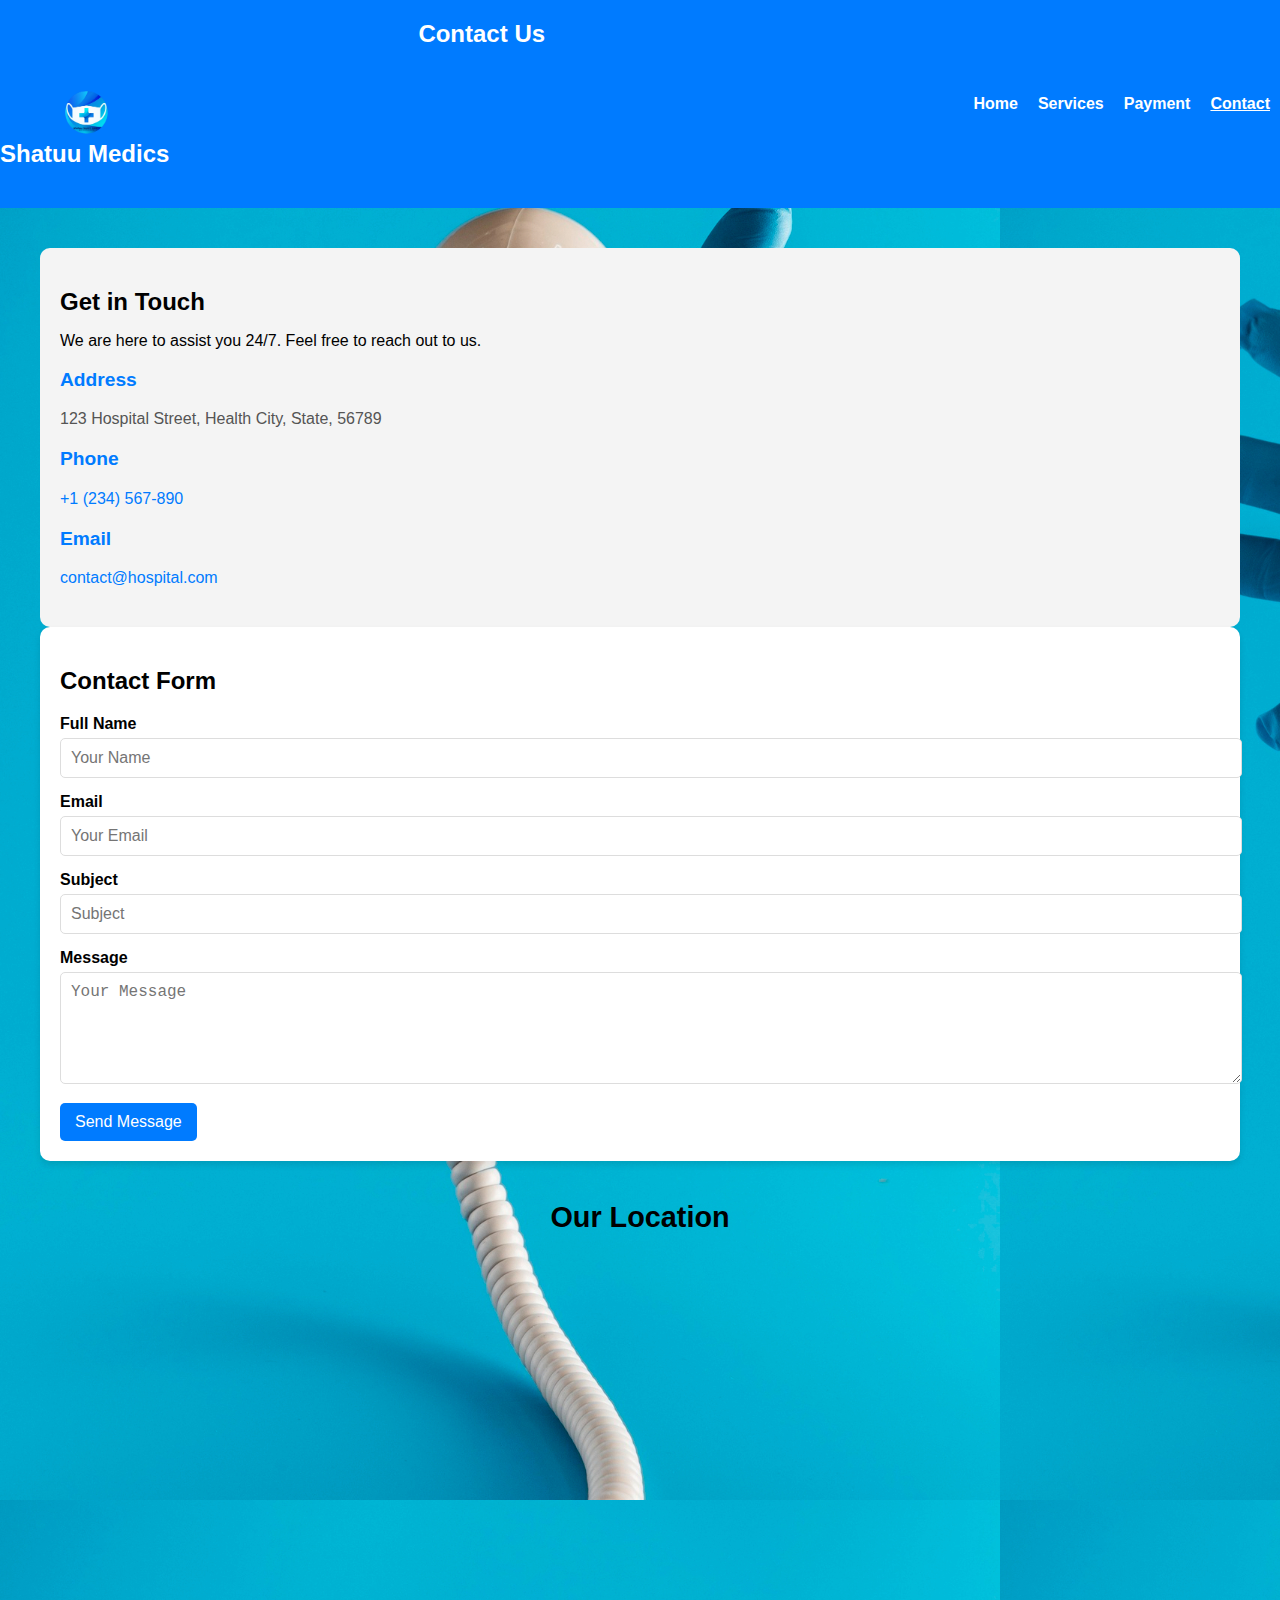
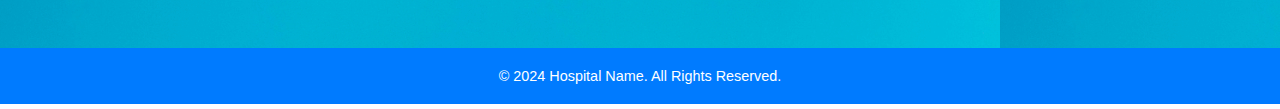
<file: contact.html>
<!DOCTYPE html>
<html lang="en">
<head>
    <meta charset="UTF-8">
    <meta name="viewport" content="width=device-width, initial-scale=1.0">
    <title>Contact Us</title>
    <link rel="stylesheet" href="contact.css">
</head>
<body>
    <!-- Header -->
    </header>
    <header class="header">
        <div class="container"> 
            <h1>Contact Us</h1>

                 <header class="header">              
            <div class="logo">
                <img src="img/logo1.png" alt="Hospital Logo" width="90"> <br> <h1>Shatuu Medics</h1>

            </div>
            </div>
            <nav class="navbar">
                <ul>
                    <li><a href="index.html">Home</a></li>
                    <li><a href="services.html">Services</a></li>
                    <li><a href="payment.html">Payment</a></li>

                    <li><a href="contact.html" class="active">Contact</a></li>
                </ul>
            </nav>
        </div>
    </header>


    <!-- Contact Section -->
    <section class="contact-section">
        <div class="container">
            <div class="contact-info">
                <h2>Get in Touch</h2>
                <p>We are here to assist you 24/7. Feel free to reach out to us.</p>
                <div class="info-item">
                    <h3>Address</h3>
                    <p>123 Hospital Street, Health City, State, 56789</p>
                </div>
                <div class="info-item">
                    <h3>Phone</h3>
                    <p><a href="tel:+1234567890">+1 (234) 567-890</a></p>
                </div>
                <div class="info-item">
                    <h3>Email</h3>
                    <p><a href="mailto:contact@hospital.com">contact@hospital.com</a></p>
                </div>
            </div>

            <div class="contact-form">
                <h2>Contact Form</h2>
                <form action="#" method="post">
                    <label for="name">Full Name</label>
                    <input type="text" id="name" name="name" placeholder="Your Name" required>

                    <label for="email">Email</label>
                    <input type="email" id="email" name="email" placeholder="Your Email" required>

                    <label for="subject">Subject</label>
                    <input type="text" id="subject" name="subject" placeholder="Subject" required>

                    <label for="message">Message</label>
                    <textarea id="message" name="message" rows="5" placeholder="Your Message" required></textarea>

                    <button type="submit">Send Message</button>
                </form>
            </div>
        </div>
    </section>

    <!-- Map Section -->
    <section class="map-section">
        <div class="container">
            <h2>Our Location</h2>
            <iframe 
                src="https://www.google.com/maps/embed?pb=!1m18!1m12!1m3!1d3153.836418065572!2d-122.4212436846834!3d37.77492957975811!2m3!1f0!2f0!3f0!3m2!1i1024!2i768!4f13.1!3m3!1m2!1s0x80858064e0a57b3d%3A0x4d8e7b1d38ec82c1!2sHospital!5e0!3m2!1sen!2sus!4v1634135220004!5m2!1sen!2sus" 
                width="100%" 
                height="350" 
                style="border:0;" 
                allowfullscreen="" 
                loading="lazy">
            </iframe>
        </div>
    </section>

    <!-- Footer -->
    <footer class="footer">
        <div class="container">
            <p>&copy; 2024 Hospital Name. All Rights Reserved.</p>
        </div>
    </footer>
</body>
</html>
</file>
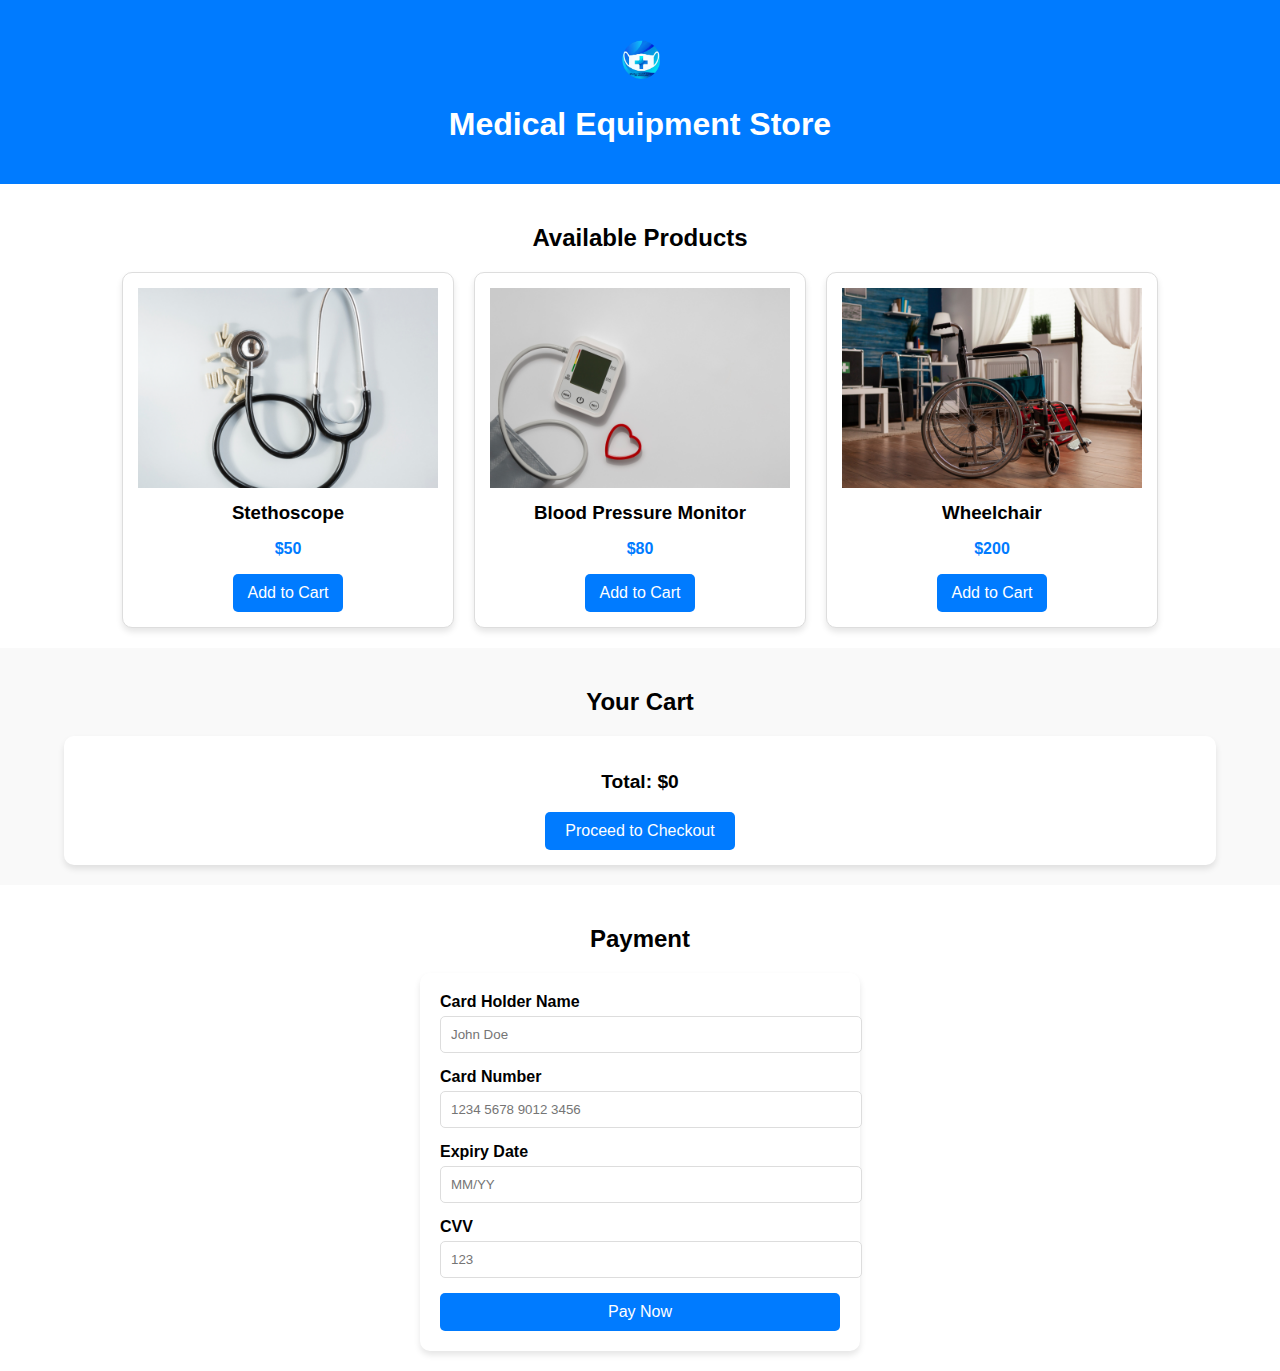
<file: Medical Equipment.html>
<!DOCTYPE html>
<html lang="en">
<head>
    <meta charset="UTF-8">
    <meta name="viewport" content="width=device-width, initial-scale=1.0">
    <title>Medical Equipment Store</title>
    <link rel="stylesheet" href="Medical Equipment.css">
</head>
<body>
    <!-- Header -->


    <header class="header">
        <div class="container">
            <img src="img/logo1.png" alt="Hospital Logo" width="80">
            <h1>Medical Equipment Store</h1>
        </div>
    </header>

    <!-- Product Section -->
    <section class="products-section">
        <div class="container">
            <h2>Available Products</h2>
            <div class="products">
                <!-- Product 1 -->
                <div class="product">
                    <img src="img/sethoscope.jpg" alt="Stethoscope">
                    <h3>Stethoscope</h3>
                    <p>$50</p>
                    <button class="add-to-cart" data-name="Stethoscope" data-price="50">Add to Cart</button>
                </div>

                <!-- Product 2 -->
                <div class="product">
                    <img src="img/bloodpressure.jpg" alt="BP Monitor">
                    <h3>Blood Pressure Monitor</h3>
                    <p>$80</p>
                    <button class="add-to-cart" data-name="Blood Pressure Monitor" data-price="80">Add to Cart</button>
                </div>

                <!-- Product 3 -->
                <div class="product">
                    <img src="img/wheel chair.jpg" alt="Wheelchair">
                    <h3>Wheelchair</h3>
                    <p>$200</p>
                    <button class="add-to-cart" data-name="Wheelchair" data-price="200">Add to Cart</button>
                </div>
            </div>
        </div>
    </section>

    <!-- Cart Section -->
    <section class="cart-section">
        <div class="container">
            <h2>Your Cart</h2>
            <div class="cart">
                <ul class="cart-items"></ul>
                <div class="cart-summary">
                    <p>Total: $<span class="cart-total">0</span></p>
                    <button class="checkout">Proceed to Checkout</button>
                </div>
            </div>
        </div>
    </section>

    <!-- Payment Section -->
    <section class="payment-section">
        <div class="container">
            <h2>Payment</h2>
            <form id="payment-form">
                <label for="card-holder-name">Card Holder Name</label>
                <input type="text" id="card-holder-name" placeholder="John Doe" required>

                <label for="card-number">Card Number</label>
                <input type="text" id="card-number" placeholder="1234 5678 9012 3456" required>

                <label for="expiry-date">Expiry Date</label>
                <input type="text" id="expiry-date" placeholder="MM/YY" required>

                <label for="cvv">CVV</label>
                <input type="text" id="cvv" placeholder="123" required>

                <button type="submit">Pay Now</button>
            </form>
        </div>
    </section>

    <script src="Medical Equipment.js"></script>
</body>
</html>
</file>
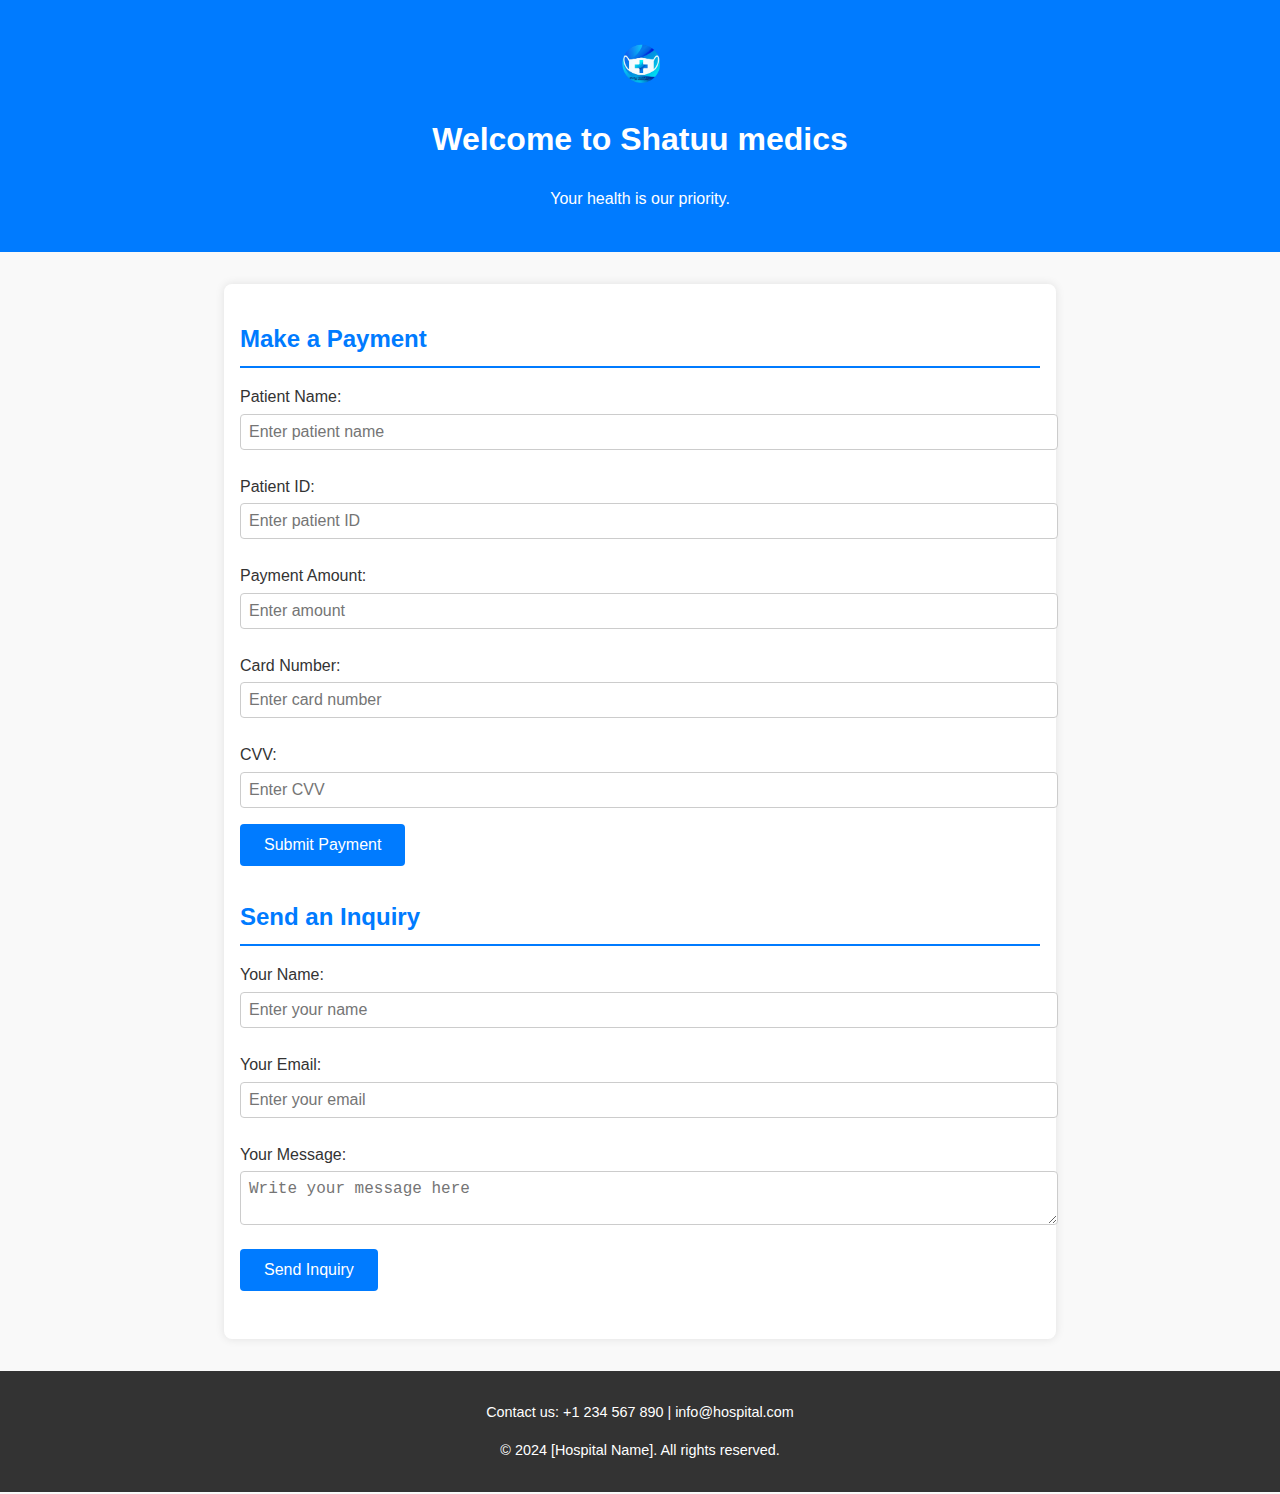
<file: payment.html>
<!DOCTYPE html>
<html lang="en">
<head>
  <meta charset="UTF-8">
  <meta name="viewport" content="width=device-width, initial-scale=1.0">
  <title>Hospital Payment & Inquiry</title>
  <link rel="stylesheet" href="payment.css">
</head>
<body>

  <header class="header">
    <img src="img/logo1.png" alt="Hospital Logo" width="80">
    <h1>Welcome to Shatuu medics</h1>
    <p>Your health is our priority.</p>
  </header>

  <main class="container">
    <section class="payment-section">
      <h2>Make a Payment</h2>
      <form class="payment-form" action="#" method="POST">
        <label for="patient-name">Patient Name:</label>
        <input type="text" id="patient-name" name="patient-name" placeholder="Enter patient name" required>

        <label for="patient-id">Patient ID:</label>
        <input type="text" id="patient-id" name="patient-id" placeholder="Enter patient ID" required>

        <label for="amount">Payment Amount:</label>
        <input type="number" id="amount" name="amount" placeholder="Enter amount" required>

        <label for="card-number">Card Number:</label>
        <input type="text" id="card-number" name="card-number" placeholder="Enter card number" required>

        <label for="cvv">CVV:</label>
        <input type="text" id="cvv" name="cvv" placeholder="Enter CVV" required>

        <button type="submit">Submit Payment</button>
      </form>
    </section>

    <section class="inquiry-section">
      <h2>Send an Inquiry</h2>
      <form class="inquiry-form" action="#" method="POST">
        <label for="name">Your Name:</label>
        <input type="text" id="name" name="name" placeholder="Enter your name" required>

        <label for="email">Your Email:</label>
        <input type="email" id="email" name="email" placeholder="Enter your email" required>

        <label for="message">Your Message:</label>
        <textarea id="message" name="message" placeholder="Write your message here" required></textarea>

        <button type="submit">Send Inquiry</button>
      </form>
    </section>
  </main>

  <footer class="footer">
    <p>Contact us: +1 234 567 890 | info@hospital.com</p>
    <p>&copy; 2024 [Hospital Name]. All rights reserved.</p>
  </footer>
</body>
</html>
</file>
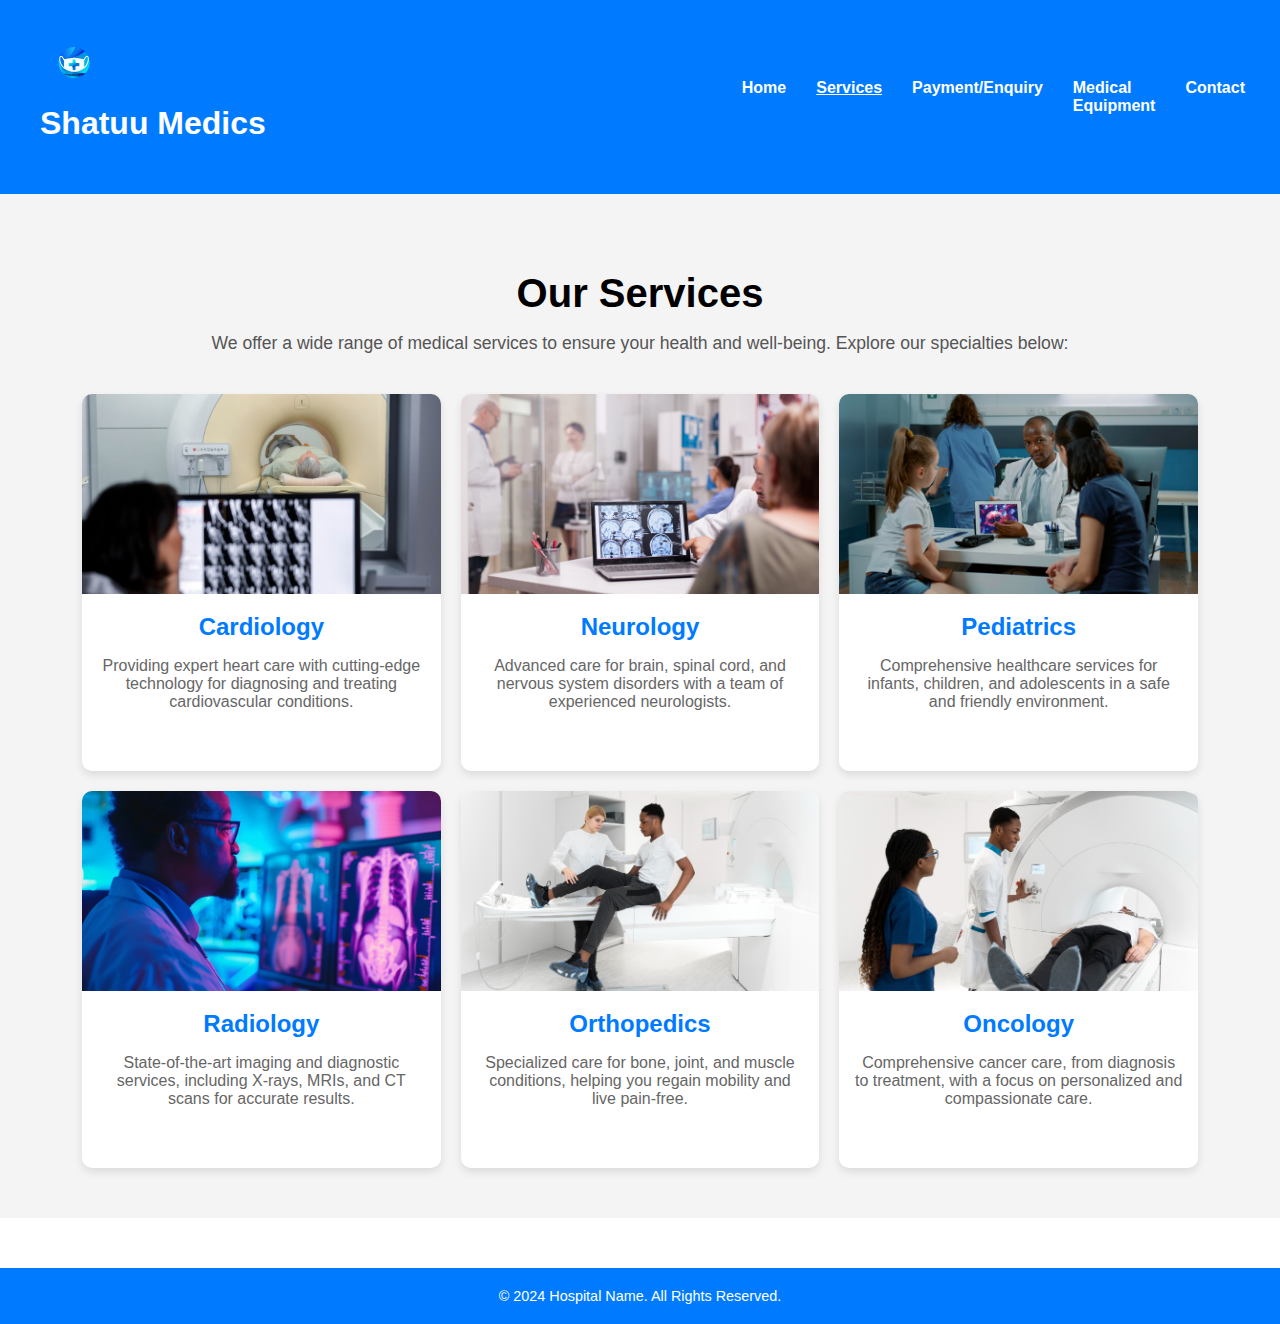
<file: services.html>
<!DOCTYPE html>
<html lang="en">
<head>
    <meta charset="UTF-8">
    <meta name="viewport" content="width=device-width, initial-scale=1.0">
    <title>Hospital Services</title>
    <link rel="stylesheet" href="services.css">
</head>
<body>
    <!-- Header -->
    <header class="header">
        <div class="container"> 
                 <header class="header">              
            <div class="logo">
                <img src="img/logo1.png" alt="Hospital Logo"> <br> <h1>Shatuu Medics</h1>
            </div>
            </div>
            <nav class="navbar">
                <ul>
                    <li><a href="index.html">Home</a></li>
                    <li><a href="services.html" class="active">Services</a></li>
                    <li><a href="payment.html">Payment/Enquiry</a></li>
                    <li><a href="Medical Equipment.html">Medical Equipment</a></li>
                    <li><a href="contact.html">Contact</a></li>
                </ul>
            </nav>
        </div>
    </header>

    <!-- Services Section -->
    <section class="services-section">
        <div class="container">
            <h1>Our Services</h1>
            <p>We offer a wide range of medical services to ensure your health and well-being. Explore our specialties below:</p>

            <div class="services">
                <!-- Cardiology Service -->
                <div class="service">
                    <img src="img/card.jpg" alt="Cardiology">
                    <h3>Cardiology</h3>
                    <p>Providing expert heart care with cutting-edge technology for diagnosing and treating cardiovascular conditions.</p>
                </div>

                <!-- Neurology Service -->
                <div class="service">
                    <img src="img/neuro.jpg" alt="Neurology">
                    <h3>Neurology</h3>
                    <p>Advanced care for brain, spinal cord, and nervous system disorders with a team of experienced neurologists.</p>
                </div>

                <!-- Pediatrics Service -->
                <div class="service">
                    <img src="img/ped.jpg" alt="Pediatrics">
                    <h3>Pediatrics</h3>
                    <p>Comprehensive healthcare services for infants, children, and adolescents in a safe and friendly environment.</p>
                </div>

                <!-- Radiology Service -->
                <div class="service">
                    <img src="img/rad.jpg" alt="Radiology">
                    <h3>Radiology</h3>
                    <p>State-of-the-art imaging and diagnostic services, including X-rays, MRIs, and CT scans for accurate results.</p>
                </div>

                <!-- Orthopedics Service -->
                <div class="service">
                    <img src="img/ortho.jpg" alt="Orthopedics">
                    <h3>Orthopedics</h3>
                    <p>Specialized care for bone, joint, and muscle conditions, helping you regain mobility and live pain-free.</p>
                </div>

                <!-- Oncology Service -->
                <div class="service">
                    <img src="img/onco.jpg" alt="Oncology">
                    <h3>Oncology</h3>
                    <p>Comprehensive cancer care, from diagnosis to treatment, with a focus on personalized and compassionate care.</p>
                </div>
            </div>
        </div>
    </section>

    <!-- Footer -->
    <footer class="footer">
        <div class="container">
            <p>&copy; 2024 Hospital Name. All Rights Reserved.</p>
        </div>
    </footer>
</body>
</html>
</file>
<file: contact.css>
/* General Styles */
body {
    margin: 0;
    font-family: Arial, sans-serif;
    box-sizing: border-box;
    background-image: url(img/medicalcontact.jpg);
}

.container {
    width: 100%;
    max-width: 1200px;
    margin: auto;
}
/* Header */
.header {
    background: #007bff;
    color: white;
    display: flex;
    justify-content: space-between;
    align-items: center;
    padding: 1px 2px;
}

.header h1 {
    font-size: 1.5rem;
    margin: 0;
}

.navbar ul {
    list-style: none;
    display: flex;
    margin: 0;
    padding: 0;
}

.navbar ul li {
    margin: 0 10px;
}

.navbar ul li a {
    text-decoration: none;
    color: white;
    font-size: 1rem;
    font-weight: bold;
}

.navbar ul li a.active {
    text-decoration: underline;
}
/* Header */
.header {
    background-color: #007bff;
    color: white;
    text-align: center;
    padding: 20px 0;
}

/* Contact Section */
.contact-section {
    display: flex;
    flex-wrap: wrap;
    gap: 20px;
    margin: 40px 0;
}

.contact-info {
    flex: 1;
    padding: 20px;
    background-color: #f4f4f4;
    border-radius: 10px;
}

.contact-info h2 {
    margin-bottom: 10px;
}

.contact-info .info-item {
    margin-bottom: 20px;
}

.contact-info .info-item h3 {
    font-size: 1.2rem;
    color: #007bff;
}

.contact-info .info-item p {
    margin: 5px 0;
    font-size: 1rem;
    color: #555;
}

.contact-info .info-item a {
    color: #007bff;
    text-decoration: none;
}

.contact-info .info-item a:hover {
    text-decoration: underline;
}

.contact-form {
    flex: 1;
    padding: 20px;
    background-color: #fff;
    border-radius: 10px;
    box-shadow: 0 4px 6px rgba(0, 0, 0, 0.1);
}

.contact-form h2 {
    margin-bottom: 20px;
}

.contact-form form label {
    display: block;
    margin-bottom: 5px;
    font-weight: bold;
}

.contact-form form input,
.contact-form form textarea {
    width: 100%;
    padding: 10px;
    margin-bottom: 15px;
    border: 1px solid #ddd;
    border-radius: 5px;
    font-size: 1rem;
}

.contact-form form button {
    padding: 10px 15px;
    background-color: #007bff;
    color: white;
    border: none;
    border-radius: 5px;
    cursor: pointer;
    font-size: 1rem;
}

.contact-form form button:hover {
    background-color: #0056b3;
}

/* Map Section */
.map-section {
    margin: 40px 0;
    text-align: center;
}

.map-section h2 {
    margin-bottom: 20px;
    font-size: 1.8rem;
}

/* Footer */
.footer {
    background-color: #007bff;
    color: white;
    text-align: center;
    padding: 20px;
}

.footer p {
    margin: 0;
    font-size: 0.9rem;
}

/* Responsive Design */
@media (max-width: 768px) {
    .contact-section {
        flex-direction: column;
    }
}
</file>
<file: Medical Equipment.css>
/* General Styles */
body {
    font-family: Arial, sans-serif;
    margin: 0;
    padding: 0;
    box-sizing: border-box;
}

.container {
    width: 90%;
    max-width: 1200px;
    margin: auto;
}

h1, h2 {
    text-align: center;
}

/* Header */
.header {
    background-color: #007bff;
    color: white;
    padding: 20px 0;
    text-align: center;
}

/* Products Section */
.products-section {
    padding: 20px 0;
}

.products {
    display: flex;
    flex-wrap: wrap;
    gap: 20px;
    justify-content: center;
}

.product {
    background: #fff;
    border: 1px solid #ddd;
    border-radius: 10px;
    overflow: hidden;
    text-align: center;
    padding: 15px;
    width: 300px;
    box-shadow: 0 4px 6px rgba(0, 0, 0, 0.1);
}

.product img {
    width: 100%;
    height: 200px;
    object-fit: cover;
}

.product h3 {
    margin: 10px 0;
}

.product p {
    color: #007bff;
    font-weight: bold;
}

.product button {
    padding: 10px 15px;
    color: white;
    background: #007bff;
    border: none;
    border-radius: 5px;
    cursor: pointer;
    font-size: 1rem;
}

.product button:hover {
    background: #0056b3;
}

/* Cart Section */
.cart-section {
    padding: 20px 0;
    background: #f9f9f9;
}

.cart {
    background: #fff;
    padding: 15px;
    border-radius: 10px;
    box-shadow: 0 4px 6px rgba(0, 0, 0, 0.1);
}

.cart-items {
    list-style: none;
    padding: 0;
    margin: 0;
}

.cart-items li {
    display: flex;
    justify-content: space-between;
    margin-bottom: 10px;
    border-bottom: 1px solid #ddd;
    padding-bottom: 5px;
}

.cart-summary {
    margin-top: 20px;
    text-align: center;
}

.cart-summary p {
    font-size: 1.2rem;
    font-weight: bold;
}

.cart-summary button {
    padding: 10px 20px;
    background: #007bff;
    color: white;
    border: none;
    border-radius: 5px;
    font-size: 1rem;
    cursor: pointer;
}

.cart-summary button:hover {
    background: #0056b3;
}

/* Payment Section */
.payment-section {
    padding: 20px 0;
}

.payment-section form {
    background: #fff;
    padding: 20px;
    border-radius: 10px;
    box-shadow: 0 4px 6px rgba(0, 0, 0, 0.1);
    max-width: 400px;
    margin: auto;
}

.payment-section form label {
    display: block;
    margin-bottom: 5px;
    font-weight: bold;
}

.payment-section form input {
    width: 100%;
    padding: 10px;
    margin-bottom: 15px;
    border: 1px solid #ddd;
    border-radius: 5px;
}

.payment-section form button {
    width: 100%;
    padding: 10px;
    background: #007bff;
    color: white;
    border: none;
    border-radius: 5px;
    font-size: 1rem;
    cursor: pointer;
}

.payment-section form button:hover {
    background: #0056b3;
}
</file>
<file: payment.css>
/* styles.css */
body {
    font-family: Arial, sans-serif;
    line-height: 1.6;
    margin: 0;
    padding: 0;
    background-color: #f9f9f9;
    color: #333;
  }
  
  .header {
    background: #007bff;
    color: #fff;
    text-align: center;
    padding: 1.5rem 0;
  }
  
  .container {
    max-width: 800px;
    margin: 2rem auto;
    padding: 1rem;
    background: #fff;
    box-shadow: 0 0 10px rgba(0, 0, 0, 0.1);
    border-radius: 8px;
  }
  
  section {
    margin-bottom: 2rem;
  }
  
  h2 {
    border-bottom: 2px solid #007bff;
    padding-bottom: 0.5rem;
    margin-bottom: 1rem;
    color: #007bff;
  }
  
  label {
    display: block;
    margin: 0.5rem 0 0.25rem;
  }
  
  input, textarea {
    width: 100%;
    padding: 0.5rem;
    margin-bottom: 1rem;
    border: 1px solid #ccc;
    border-radius: 4px;
    font-size: 1rem;
  }
  
  button {
    background: #007bff;
    color: #fff;
    padding: 0.75rem 1.5rem;
    border: none;
    border-radius: 4px;
    cursor: pointer;
    font-size: 1rem;
  }
  
  button:hover {
    background: #0056b3;
  }
  
  .footer {
    text-align: center;
    background: #333;
    color: #fff;
    padding: 1rem 0;
    margin-top: 2rem;
    font-size: 0.9rem;
  }
</file>
<file: services.css>
/* General Styles */
body {
    margin: 0;
    font-family: Arial, sans-serif;
    box-sizing: border-box;
}

.container {
    width: 90%;
    max-width: 1200px;
    margin: auto;
}

/* Header */
.header {
    display: flex;
    justify-content: space-between;
    align-items: center;
    background-color: #007bff;
    padding: 15px 20px;
    color: white;
}

.header .logo img {
    height: 50px;
}

.navbar ul {
    list-style: none;
    display: flex;
    margin: 0;
    padding: 0;
}

.navbar ul li {
    margin: 0 15px;
}

.navbar ul li a {
    text-decoration: none;
    color: white;
    font-weight: bold;
}

.navbar ul li a.active {
    text-decoration: underline;
}

/* Services Section */
.services-section {
    padding: 50px 20px;
    text-align: center;
    background-color: #f4f4f4;
}

.services-section h1 {
    font-size: 2.5rem;
    margin-bottom: 10px;
}

.services-section p {
    font-size: 1.1rem;
    color: #555;
    margin-bottom: 40px;
}

.services {
    display: grid;
    grid-template-columns: repeat(auto-fit, minmax(300px, 1fr));
    gap: 20px;
}

.service {
    background-color: white;
    border-radius: 10px;
    overflow: hidden;
    box-shadow: 0 4px 8px rgba(0, 0, 0, 0.1);
    text-align: center;
    transition: transform 0.3s ease;
}

.service:hover {
    transform: translateY(-5px);
}

.service img {
    width: 100%;
    height: 200px;
    object-fit: cover;
}

.service h3 {
    margin: 15px 0 10px;
    font-size: 1.5rem;
    color: #007bff;
}

.service p {
    padding: 0 15px 20px;
    color: #666;
    font-size: 1rem;
}

/* Footer */
.footer {
    background-color: #007bff;
    color: white;
    text-align: center;
    padding: 20px;
    margin-top: 50px;
}

.footer p {
    margin: 0;
    font-size: 0.9rem;
}
</file>
